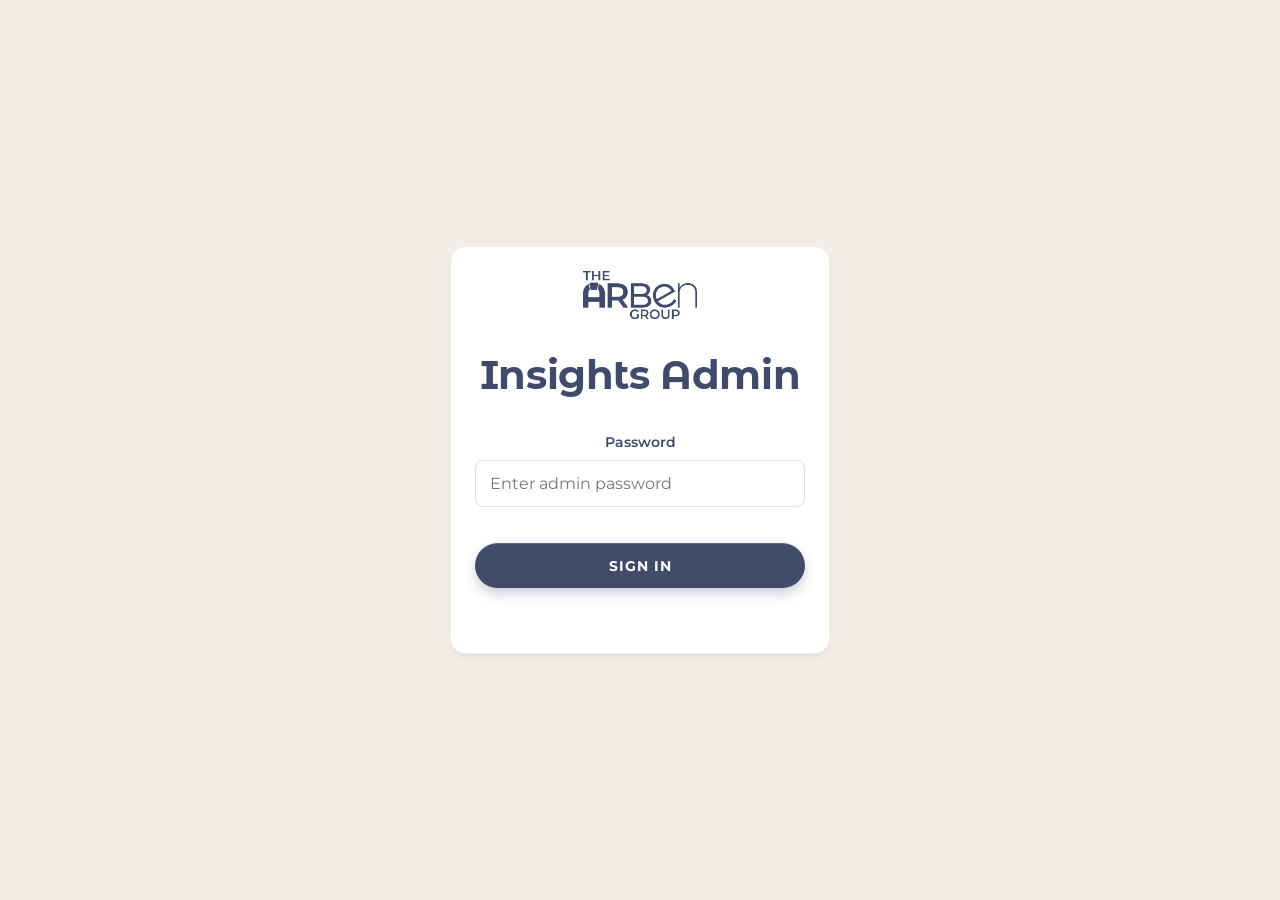
<file: admin/index.html>
<!DOCTYPE html>
<html lang="en">

<head>
  <meta charset="UTF-8" />
  <meta name="viewport" content="width=device-width, initial-scale=1.0" />
  <title>Arben Group | Admin</title>
  <link rel="icon" type="image/png" href="../assets/LettermarkYellow.png">
  <link rel="preconnect" href="https://fonts.googleapis.com">
  <link rel="preconnect" href="https://fonts.gstatic.com" crossorigin>
  <link href="https://fonts.googleapis.com/css2?family=Merriweather:wght@300;400;700&family=Montserrat+Alternates:wght@400;500;600;700&family=Montserrat:wght@400;500;600;700&display=swap" rel="stylesheet">
  <link rel="stylesheet" href="../styles.css">
  <style>
    body { background: var(--parchment); }
    main { padding-top: var(--space-xxl); padding-bottom: var(--space-lg); }

    #login-screen {
      min-height: 100vh;
      display: flex;
      align-items: center;
      justify-content: center;
    }
    #login-screen .card {
      width: 100%;
      max-width: 380px;
      text-align: center;
      align-items: center;
    }
    /* .card is flex-column; keep the logo at its natural ratio, not stretched */
    #login-screen .card img { width: auto; align-self: center; }
    #login-screen .card form { width: 100%; }
    #login-screen h2 { margin-bottom: 1.5rem; }
    #login-error { color: var(--error); font-size: 0.9rem; margin-top: .5rem; min-height: 1.2em; }

    #app { display: none; }

    .admin-layout {
      display: grid;
      grid-template-columns: 1.1fr 0.9fr;
      gap: 1.5rem;
      align-items: start;
    }

    .stack { display: grid; gap: 1rem; }

    .inline-fields {
      display: grid;
      grid-template-columns: repeat(auto-fit, minmax(200px, 1fr));
      gap: 1rem;
    }

    .help { color: var(--text-muted); font-size: 0.85rem; margin-top: .3rem; }

    .content-toggle { display: flex; gap: .5rem; margin-bottom: .75rem; }
    .toggle-btn {
      padding: .4rem 1rem;
      border-radius: 999px;
      border: 1px solid rgba(0,0,0,.1);
      background: #fff;
      font-family: var(--font-sans);
      font-weight: 600;
      font-size: .85rem;
      cursor: pointer;
      color: var(--text-muted);
      transition: all .2s;
    }
    .toggle-btn.active {
      background: var(--arben-blue);
      color: #fff;
      border-color: var(--arben-blue);
    }

    #body-section, #url-section, #pdf-section { display: none; }
    #body-section.visible, #url-section.visible, #pdf-section.visible { display: block; }

    .pdf-drop {
      border: 2px dashed rgba(64,75,105,.25);
      border-radius: 12px;
      padding: 2rem 1rem;
      text-align: center;
      cursor: pointer;
      transition: border-color .2s;
    }
    .pdf-drop:hover, .pdf-drop.dragover { border-color: var(--arben-blue); }
    .pdf-drop input[type="file"] { display: none; }
    .pdf-name { font-size: .9rem; color: var(--arben-blue); margin-top: .5rem; font-weight: 600; }

    .entry-row {
      padding: .85rem 1rem;
      border-radius: 12px;
      background: rgba(64,75,105,.04);
      border: 1px solid rgba(0,0,0,.05);
    }
    .entry-row h4 { margin: 0 0 .2rem; font-size: 1rem; }
    .entry-meta { font-size: .8rem; color: var(--text-muted); font-family: var(--font-sans); margin-bottom: .4rem; }
    .entry-actions { display: flex; gap: .5rem; margin-top: .5rem; }
    .btn-sm {
      padding: .3rem .75rem;
      border-radius: 8px;
      font-size: .8rem;
      font-family: var(--font-sans);
      font-weight: 600;
      border: 1px solid rgba(0,0,0,.1);
      cursor: pointer;
      background: #fff;
      color: var(--text-main);
      transition: all .2s;
    }
    .btn-sm:hover { background: var(--arben-blue); color: #fff; border-color: var(--arben-blue); }
    .btn-sm.danger:hover { background: var(--error); border-color: var(--error); }

    .pill-row { display: flex; flex-wrap: wrap; gap: .3rem; margin-top: .4rem; }
    .pill { padding: .25rem .6rem; border-radius: 999px; background: rgba(64,75,105,.07); font-size: .75rem; font-family: var(--font-sans); }

    .entries-list { max-height: 600px; overflow-y: auto; display: grid; gap: .6rem; }
    .entries-empty { color: var(--text-muted); font-size: .9rem; padding: 1rem 0; }

    .signout {
      font-size: .8rem;
      color: #a0a8b8;
      background: none;
      border: none;
      cursor: pointer;
      font-family: var(--font-sans);
      padding: 0;
      text-decoration: underline;
    }

    @media (max-width: 900px) {
      .admin-layout { grid-template-columns: 1fr; }
    }
  </style>
</head>

<body>

  <!-- Login Screen -->
  <div id="login-screen">
    <div class="card">
      <img src="../assets/stacked-wordmark.png" alt="The Arben Group" style="height:48px;margin-bottom:1.5rem;">
      <h2>Insights Admin</h2>
      <form id="login-form" class="stack">
        <div class="field">
          <label for="password-input">Password</label>
          <input id="password-input" type="password" placeholder="Enter admin password" required />
        </div>
        <button class="submit" type="submit">Sign In</button>
        <p id="login-error"></p>
      </form>
    </div>
  </div>

  <!-- Admin App -->
  <div id="app">
    <header id="header" class="scrolled">
      <div class="container nav-container">
        <a href="../index.html" class="logo">
          <img src="../assets/stacked-wordmark.png" alt="The Arben Group">
        </a>
        <nav>
          <ul>
            <li><a href="../index.html">← Writing</a></li>
            <li><button class="signout" id="signout-btn">Sign out</button></li>
          </ul>
        </nav>
      </div>
    </header>

    <main id="main-content" class="container">
      <div style="padding-bottom:1.5rem;">
        <p class="micro">Admin • Insights</p>
        <h1>Add an insight</h1>
        <p class="lead">Articles, field notes, briefs, and white papers authored by Ben or Arden — or curated research.</p>
      </div>

      <div class="admin-layout">
        <!-- Form -->
        <div class="stack">
          <div class="card">
            <form id="entry-form" class="stack" autocomplete="off">
              <div class="field">
                <label for="title">Title</label>
                <input id="title" name="title" type="text" placeholder="The Manager's Keystone" required />
              </div>

              <div class="inline-fields">
                <div class="field">
                  <label for="author">Author</label>
                  <select id="author" name="author" required>
                    <option value="ben">Ben Harris</option>
                    <option value="arden">Arden Smith</option>
                    <option value="research">Research Library</option>
                  </select>
                </div>
                <div class="field">
                  <label for="type">Type</label>
                  <select id="type" name="type" required>
                    <option value="Article">Article</option>
                    <option value="Essay">Essay</option>
                    <option value="Brief">Brief</option>
                    <option value="White Paper">White Paper</option>
                    <option value="Field Note">Field Note</option>
                    <option value="Perspective">Perspective</option>
                    <option value="Research">Research</option>
                  </select>
                </div>
              </div>

              <div class="field">
                <label for="summary">Summary</label>
                <textarea id="summary" name="summary" rows="3" placeholder="A short description shown in the card on the Insights page." required></textarea>
              </div>

              <div class="field">
                <label>Content</label>
                <div class="content-toggle">
                  <button type="button" class="toggle-btn active" data-mode="body">Write here</button>
                  <button type="button" class="toggle-btn" data-mode="url">External link</button>
                  <button type="button" class="toggle-btn" data-mode="pdf">Upload PDF</button>
                </div>

                <div id="body-section" class="visible">
                  <textarea id="body" name="body" rows="10" placeholder="Paste or write the full article content here. Plain text or basic HTML accepted."></textarea>
                  <div class="help">This will be displayed on the article reader page.</div>
                </div>

                <div id="url-section">
                  <input id="url" name="url" type="url" placeholder="https://example.com/article" />
                  <div class="help">Opens in a new tab from the Insights page.</div>
                </div>

                <div id="pdf-section">
                  <div class="pdf-drop" id="pdf-drop">
                    <input type="file" id="pdf-file" accept="application/pdf" />
                    <div id="pdf-drop-label">
                      <div style="font-size:1.5rem;margin-bottom:.4rem;">📄</div>
                      <div style="font-family:var(--font-sans);font-weight:600;">Drop a PDF here or click to browse</div>
                      <div class="help" style="margin-top:.3rem;">PDF only · Max 25 MB</div>
                    </div>
                    <div class="pdf-name" id="pdf-name"></div>
                  </div>
                </div>
              </div>

              <div class="field">
                <label for="tags">Tags <span style="font-weight:400;color:var(--text-muted)">(comma separated)</span></label>
                <input id="tags" name="tags" type="text" placeholder="leadership, culture, retention" />
                <div class="help">Used for filtering on the Insights page. Common: leadership, culture, retention, resilience, clinical</div>
              </div>

              <button class="submit" type="submit" id="submit-btn">Publish</button>
              <p id="form-status" class="form-status" aria-live="polite"></p>
            </form>
          </div>
        </div>

        <!-- Existing entries -->
        <div class="stack">
          <div class="card">
            <div style="display:flex;align-items:center;justify-content:space-between;margin-bottom:1rem;">
              <h3 style="margin:0;">Published</h3>
              <button class="btn-sm" id="refresh-btn">Refresh</button>
            </div>
            <div class="entries-list" id="entries-list">
              <p class="entries-empty">Loading…</p>
            </div>
          </div>
        </div>
      </div>
    </main>

    <footer>
      <div class="container">
        <img src="../assets/LettermarkBlue.png" alt="Arben" class="footer-logo" style="margin:0 auto 1.5rem auto;display:block;">
        <p style="opacity:.5;font-size:.8rem;text-align:center;">&copy; 2026 The Arben Group. All rights reserved.</p>
      </div>
    </footer>
  </div>

  <script>
    const SESSION_KEY = 'arben_admin_token';
    const API = '/api/entries';
    const UPLOAD_API = '/api/upload';

    // ── Auth ──────────────────────────────────────────────────────────────────
    let token = sessionStorage.getItem(SESSION_KEY) || '';

    function showApp() {
      document.getElementById('login-screen').style.display = 'none';
      document.getElementById('app').style.display = 'block';
      loadEntries();
    }

    async function verifyToken(pw) {
      // Verify by attempting a write and checking for 401
      const res = await fetch(API, {
        method: 'POST',
        headers: { 'Content-Type': 'application/json', 'Authorization': `Bearer ${pw}` },
        body: JSON.stringify({ _verify: true, title: '', author: 'ben', type: 'Article', summary: '' }),
      });
      // 400 = authenticated but invalid data — that's fine, password works
      // 401 = wrong password
      return res.status !== 401;
    }

    document.getElementById('login-form').addEventListener('submit', async (e) => {
      e.preventDefault();
      const pw = document.getElementById('password-input').value.trim();
      const errEl = document.getElementById('login-error');
      const btn = e.target.querySelector('button');
      btn.disabled = true;
      btn.textContent = 'Checking…';
      errEl.textContent = '';

      const ok = await verifyToken(pw);
      if (ok) {
        token = pw;
        sessionStorage.setItem(SESSION_KEY, pw);
        showApp();
      } else {
        errEl.textContent = 'Incorrect password.';
        btn.disabled = false;
        btn.textContent = 'Sign In';
      }
    });

    document.getElementById('signout-btn').addEventListener('click', () => {
      sessionStorage.removeItem(SESSION_KEY);
      location.reload();
    });

    if (token) showApp();

    // ── Content mode toggle ──────────────────────────────────────────────────
    let contentMode = 'body';
    document.querySelectorAll('.toggle-btn').forEach(btn => {
      btn.addEventListener('click', () => {
        contentMode = btn.dataset.mode;
        document.querySelectorAll('.toggle-btn').forEach(b => b.classList.remove('active'));
        btn.classList.add('active');
        ['body-section', 'url-section', 'pdf-section'].forEach(id => {
          document.getElementById(id).classList.remove('visible');
        });
        document.getElementById(`${contentMode}-section`).classList.add('visible');
      });
    });

    // ── PDF drag/drop ────────────────────────────────────────────────────────
    let selectedFile = null;
    const pdfDrop = document.getElementById('pdf-drop');
    const pdfInput = document.getElementById('pdf-file');
    const pdfName = document.getElementById('pdf-name');

    pdfDrop.addEventListener('click', () => pdfInput.click());
    pdfDrop.addEventListener('dragover', (e) => { e.preventDefault(); pdfDrop.classList.add('dragover'); });
    pdfDrop.addEventListener('dragleave', () => pdfDrop.classList.remove('dragover'));
    pdfDrop.addEventListener('drop', (e) => {
      e.preventDefault();
      pdfDrop.classList.remove('dragover');
      const file = e.dataTransfer.files[0];
      if (file?.type === 'application/pdf') setFile(file);
    });
    pdfInput.addEventListener('change', () => {
      if (pdfInput.files[0]) setFile(pdfInput.files[0]);
    });

    function setFile(file) {
      selectedFile = file;
      pdfName.textContent = `✓ ${file.name} (${(file.size / 1024 / 1024).toFixed(1)} MB)`;
    }

    // ── Form submit ──────────────────────────────────────────────────────────
    const entryForm = document.getElementById('entry-form');
    const statusEl = document.getElementById('form-status');
    const submitBtn = document.getElementById('submit-btn');

    entryForm.addEventListener('submit', async (e) => {
      e.preventDefault();
      statusEl.textContent = '';
      submitBtn.disabled = true;
      submitBtn.textContent = 'Publishing…';

      try {
        let pdfKey = null;

        // Upload PDF if needed
        if (contentMode === 'pdf') {
          if (!selectedFile) throw new Error('Please select a PDF file.');
          submitBtn.textContent = 'Uploading PDF…';
          const fd = new FormData();
          fd.append('file', selectedFile);
          const upRes = await fetch(UPLOAD_API, {
            method: 'POST',
            headers: { 'Authorization': `Bearer ${token}` },
            body: fd,
          });
          if (!upRes.ok) throw new Error('PDF upload failed.');
          const upData = await upRes.json();
          pdfKey = upData.key;
        }

        const tags = document.getElementById('tags').value
          .split(',').map(t => t.trim()).filter(Boolean);

        const payload = {
          title: document.getElementById('title').value.trim(),
          author: document.getElementById('author').value,
          type: document.getElementById('type').value,
          summary: document.getElementById('summary').value.trim(),
          body: contentMode === 'body' ? (document.getElementById('body').value.trim() || null) : null,
          url: contentMode === 'url' ? (document.getElementById('url').value.trim() || null) : null,
          pdf_key: pdfKey,
          tags,
        };

        submitBtn.textContent = 'Saving…';
        const res = await fetch(API, {
          method: 'POST',
          headers: { 'Content-Type': 'application/json', 'Authorization': `Bearer ${token}` },
          body: JSON.stringify(payload),
        });

        if (!res.ok) {
          const err = await res.json();
          throw new Error(err.error || 'Save failed.');
        }

        statusEl.textContent = '✓ Published.';
        statusEl.style.color = 'var(--success)';
        entryForm.reset();
        selectedFile = null;
        pdfName.textContent = '';
        loadEntries();
      } catch (err) {
        statusEl.textContent = err.message;
        statusEl.style.color = 'var(--error)';
      } finally {
        submitBtn.disabled = false;
        submitBtn.textContent = 'Publish';
      }
    });

    // ── Load entries ─────────────────────────────────────────────────────────
    async function loadEntries() {
      const list = document.getElementById('entries-list');
      list.innerHTML = '<p class="entries-empty">Loading…</p>';
      try {
        const res = await fetch(API);
        const entries = await res.json();
        renderEntries(entries);
      } catch {
        list.innerHTML = '<p class="entries-empty">Failed to load entries.</p>';
      }
    }

    function renderEntries(entries) {
      const list = document.getElementById('entries-list');
      if (!entries.length) {
        list.innerHTML = '<p class="entries-empty">No entries yet.</p>';
        return;
      }
      list.innerHTML = '';
      entries.forEach(entry => {
        const div = document.createElement('div');
        div.className = 'entry-row';
        const tags = (entry.tags || '').split(',').filter(Boolean);
        const date = new Date(entry.created_at).toLocaleDateString('en-US', { month: 'short', day: 'numeric', year: 'numeric' });
        const authorMap = { ben: 'Ben Harris', arden: 'Arden Smith', research: 'Research Library' };
        const contentHint = entry.pdf_key ? '📄 PDF' : entry.url ? '🔗 Link' : '📝 Article';

        div.innerHTML = `
          <h4>${entry.title}</h4>
          <div class="entry-meta">${authorMap[entry.author] || entry.author} · ${entry.type} · ${date} · ${contentHint}</div>
          <p class="muted" style="font-size:.85rem;margin:.2rem 0 0;">${entry.summary}</p>
          ${tags.length ? `<div class="pill-row">${tags.map(t => `<span class="pill">${t}</span>`).join('')}</div>` : ''}
          <div class="entry-actions">
            <a class="btn-sm" href="${getEntryUrl(entry)}" target="_blank" rel="noopener">View</a>
            <button class="btn-sm danger" data-id="${entry.id}">Delete</button>
          </div>
        `;
        list.appendChild(div);
      });

      list.querySelectorAll('button[data-id]').forEach(btn => {
        btn.addEventListener('click', async () => {
          if (!confirm('Delete this entry? This cannot be undone.')) return;
          const res = await fetch(`${API}?id=${btn.dataset.id}`, {
            method: 'DELETE',
            headers: { 'Authorization': `Bearer ${token}` },
          });
          if (res.ok) loadEntries();
        });
      });
    }

    function getEntryUrl(entry) {
      if (entry.url) return entry.url;
      if (entry.pdf_key) return `/api/files/${entry.pdf_key.replace('pdfs/', '')}`;
      return `/article.html?id=${entry.id}`;
    }

    document.getElementById('refresh-btn').addEventListener('click', loadEntries);

    // Header scroll
    window.addEventListener('scroll', () => {
      document.getElementById('header')?.classList.toggle('scrolled', window.scrollY > 50);
    });
  </script>
</body>
</html>
</file>
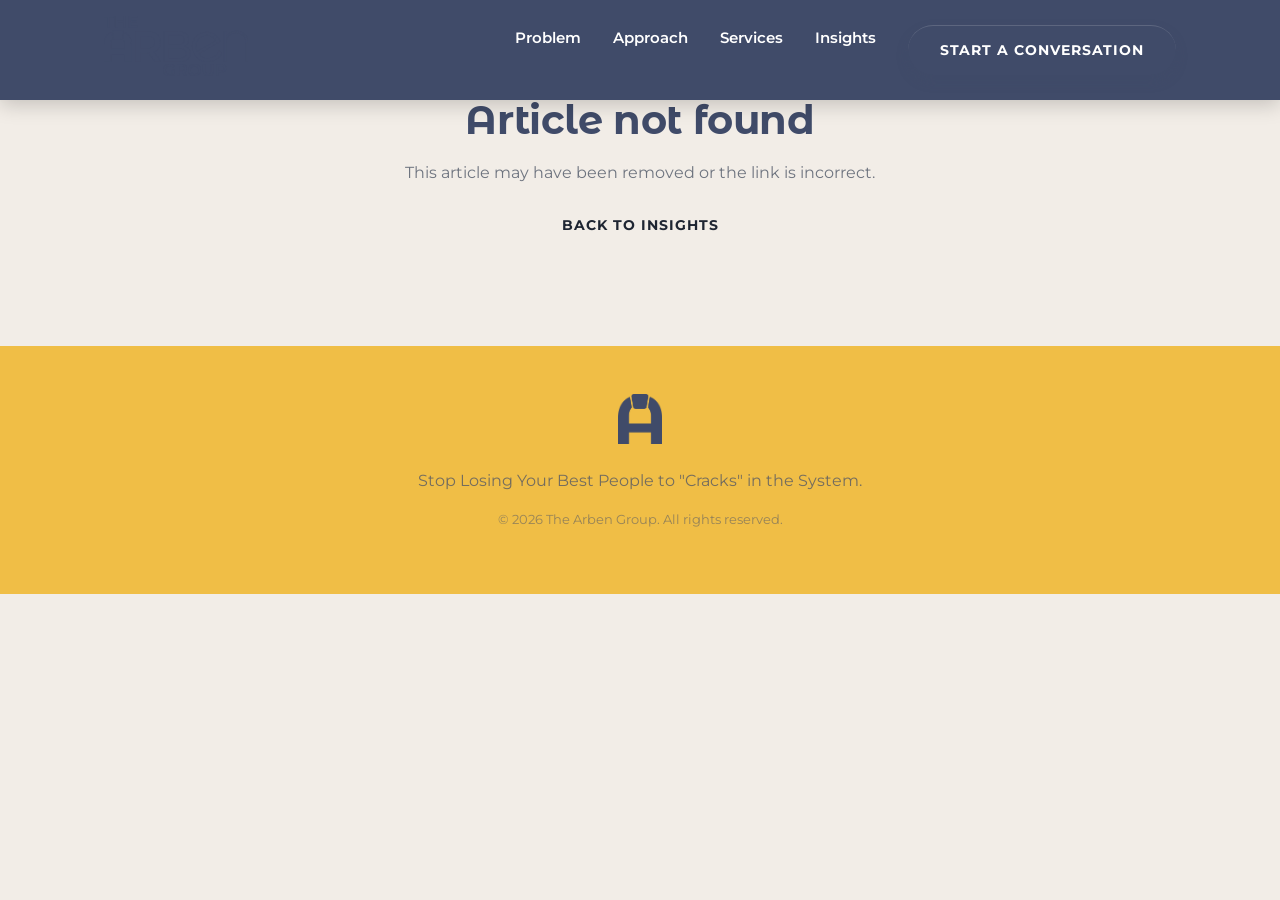
<file: article.html>
<!DOCTYPE html>
<html lang="en">

<head>
  <meta charset="UTF-8" />
  <meta name="viewport" content="width=device-width, initial-scale=1.0" />
  <title>The Arben Group | Article</title>
  <meta name="description" content="" id="meta-desc" />
  <link rel="icon" type="image/png" href="assets/LettermarkYellow.png">
  <link rel="preconnect" href="https://fonts.googleapis.com">
  <link rel="preconnect" href="https://fonts.gstatic.com" crossorigin>
  <link href="https://fonts.googleapis.com/css2?family=Merriweather:wght@300;400;700&family=Montserrat+Alternates:wght@400;500;600;700&family=Montserrat:wght@400;500;600;700&display=swap" rel="stylesheet">
  <link rel="stylesheet" href="styles.css">
  <style>
    .article-hero {
      padding-top: var(--space-xxl);
      padding-bottom: var(--space-md);
      background: radial-gradient(circle at 85% 0, rgba(240,190,70,.10), transparent 50%),
                  linear-gradient(180deg, #fff 0%, var(--parchment) 100%);
    }

    .article-meta {
      display: flex;
      align-items: center;
      gap: .75rem;
      flex-wrap: wrap;
      margin-bottom: 1.25rem;
    }

    .author-badge {
      display: flex;
      align-items: center;
      gap: .5rem;
      background: rgba(64,75,105,.07);
      border: 1px solid rgba(64,75,105,.12);
      border-radius: 999px;
      padding: .35rem .85rem .35rem .5rem;
      font-family: var(--font-sans);
      font-size: .85rem;
      font-weight: 600;
    }

    .author-avatar {
      width: 28px;
      height: 28px;
      border-radius: 50%;
      background: var(--arben-blue);
      color: #fff;
      display: flex;
      align-items: center;
      justify-content: center;
      font-size: .75rem;
      font-weight: 700;
      font-family: var(--font-sans);
      flex-shrink: 0;
    }

    .article-date { font-size: .85rem; color: var(--text-muted); font-family: var(--font-sans); }

    .article-layout {
      display: grid;
      grid-template-columns: 1fr 280px;
      gap: 3rem;
      align-items: start;
    }

    .article-body {
      max-width: 680px;
    }

    .article-body h1 {
      font-size: clamp(1.6rem, 4vw, 2.4rem);
      line-height: 1.25;
      margin-bottom: 1.5rem;
    }

    .article-content {
      font-family: var(--font-serif);
      font-size: 1.05rem;
      line-height: 1.85;
      color: var(--text-main);
    }

    .article-content p { margin-bottom: 1.4em; }
    .article-content h2 { font-family: var(--font-sans); margin: 2em 0 .75em; }
    .article-content h3 { font-family: var(--font-sans); margin: 1.5em 0 .5em; }
    .article-content ul, .article-content ol { padding-left: 1.4em; margin-bottom: 1.4em; }
    .article-content li { margin-bottom: .4em; }
    .article-content blockquote {
      border-left: 3px solid var(--arben-gold);
      margin: 1.5em 0;
      padding: .5em 1.25em;
      font-style: italic;
      color: var(--text-muted);
    }

    .sidebar { position: sticky; top: 100px; display: grid; gap: 1rem; }

    .pill-row { display: flex; flex-wrap: wrap; gap: .35rem; margin-top: .75rem; }
    .pill { padding: .3rem .65rem; border-radius: 999px; background: rgba(64,75,105,.06); border: 1px solid rgba(0,0,0,.05); font-size: .8rem; font-family: var(--font-sans); color: var(--text-muted); }

    .back-link {
      display: inline-flex;
      align-items: center;
      gap: .4rem;
      font-family: var(--font-sans);
      font-size: .85rem;
      font-weight: 600;
      color: var(--text-muted);
      text-decoration: none;
      margin-bottom: 2rem;
    }
    .back-link:hover { color: var(--arben-blue); }

    #not-found { display: none; text-align: center; padding: var(--space-xl) 0; }

    @media (max-width: 860px) {
      .article-layout { grid-template-columns: 1fr; }
      .sidebar { position: static; }
    }
  </style>
</head>

<body>
  <header id="header" class="scrolled">
    <div class="container nav-container">
      <a href="index.html" class="logo">
        <img src="assets/stacked-wordmark.png" alt="The Arben Group">
      </a>
      <nav>
        <ul>
          <li><a href="index.html#problem">Problem</a></li>
          <li><a href="index.html#approach">Approach</a></li>
          <li><a href="index.html#services">Services</a></li>
          <li><a href="insights.html">Insights</a></li>
          <li><a href="index.html#contact" class="btn btn-primary" style="color:white;">Start a Conversation</a></li>
        </ul>
      </nav>
    </div>
  </header>

  <main id="main-content">
    <div id="article-view">
      <section class="article-hero">
        <div class="container">
          <a href="insights.html" class="back-link">← Back to Insights</a>
          <div class="article-layout">
            <div class="article-body">
              <div class="article-meta">
                <div class="author-badge">
                  <div class="author-avatar" id="author-avatar"></div>
                  <span id="author-name"></span>
                </div>
                <span id="article-type" class="pill"></span>
                <span class="article-date" id="article-date"></span>
              </div>
              <h1 id="article-title">Loading…</h1>
              <div class="pill-row" id="article-tags"></div>
            </div>
          </div>
        </div>
      </section>

      <section style="padding: var(--space-lg) 1.5rem;">
        <div class="container">
          <div class="article-layout">
            <div class="article-content" id="article-content"></div>
            <aside class="sidebar">
              <div class="card" id="author-card">
                <h3>About the Author</h3>
                <p class="muted" id="author-bio"></p>
              </div>
              <div class="card">
                <h3>More Insights</h3>
                <p class="muted">Explore more writing from the Arben Group team.</p>
                <a class="btn" href="insights.html">View all</a>
              </div>
              <div class="card">
                <h3>Work with us</h3>
                <p class="muted">Questions about this piece or how it applies to your organization?</p>
                <a class="btn btn-primary" href="index.html#contact" style="color:white;">Start a conversation</a>
              </div>
            </aside>
          </div>
        </div>
      </section>
    </div>

    <div id="not-found" class="container">
      <h2>Article not found</h2>
      <p class="muted">This article may have been removed or the link is incorrect.</p>
      <a class="btn" href="insights.html">Back to Insights</a>
    </div>
  </main>

  <footer>
    <div class="container">
      <img src="assets/LettermarkBlue.png" alt="Arben" class="footer-logo" style="margin:0 auto 1.5rem auto;display:block;">
      <p style="opacity:.7;text-align:center;">Stop Losing Your Best People to "Cracks" in the System.</p>
      <p style="font-size:.8rem;opacity:.5;text-align:center;">&copy; 2026 The Arben Group. All rights reserved.</p>
    </div>
  </footer>

  <script>
    const AUTHOR_DATA = {
      ben: {
        name: 'Ben Harris',
        initials: 'BH',
        bio: 'Ben leads management services at The Arben Group — leadership development, culture design, and operational enablement for organizations navigating growth and change.',
      },
      arden: {
        name: 'Arden Smith',
        initials: 'AS',
        bio: 'Arden leads clinical treatment services at The Arben Group — psychological safety frameworks, resilience systems, and trauma-informed organizational practice.',
      },
      research: {
        name: 'Research Library',
        initials: 'RL',
        bio: 'Curated external research the Arben Group team references when building healthy, high-performing organizations.',
      },
    };

    window.addEventListener('scroll', () => {
      document.getElementById('header')?.classList.toggle('scrolled', window.scrollY > 50);
    });

    async function loadArticle() {
      const params = new URLSearchParams(location.search);
      const id = params.get('id');
      if (!id) { showNotFound(); return; }

      try {
        const res = await fetch('/api/entries');
        const entries = await res.json();
        const entry = entries.find(e => e.id === id);
        if (!entry) { showNotFound(); return; }
        render(entry);
      } catch {
        showNotFound();
      }
    }

    function render(entry) {
      const author = AUTHOR_DATA[entry.author] || { name: entry.author, initials: '?', bio: '' };
      const date = new Date(entry.created_at).toLocaleDateString('en-US', { month: 'long', day: 'numeric', year: 'numeric' });
      const tags = (entry.tags || '').split(',').filter(Boolean);

      document.title = `${entry.title} | The Arben Group`;
      document.getElementById('meta-desc').content = entry.summary;

      document.getElementById('author-avatar').textContent = author.initials;
      document.getElementById('author-name').textContent = author.name;
      document.getElementById('article-type').textContent = entry.type;
      document.getElementById('article-date').textContent = date;
      document.getElementById('article-title').textContent = entry.title;
      document.getElementById('author-bio').textContent = author.bio;

      const tagsEl = document.getElementById('article-tags');
      tags.forEach(t => {
        const span = document.createElement('span');
        span.className = 'pill';
        span.textContent = t;
        tagsEl.appendChild(span);
      });

      const contentEl = document.getElementById('article-content');
      if (entry.body) {
        // Detect HTML vs plain text
        if (/<[a-z][\s\S]*>/i.test(entry.body)) {
          contentEl.innerHTML = entry.body;
        } else {
          // Convert plain text to paragraphs
          contentEl.innerHTML = entry.body
            .split(/\n\n+/)
            .map(p => `<p>${p.replace(/\n/g, '<br>')}</p>`)
            .join('');
        }
      } else if (entry.url) {
        contentEl.innerHTML = `<p class="muted">This piece is hosted externally.</p><a class="btn" href="${entry.url}" target="_blank" rel="noopener">Read the full article ↗</a>`;
      } else if (entry.pdf_key) {
        const pdfUrl = `/api/files/${entry.pdf_key.replace('pdfs/', '')}`;
        contentEl.innerHTML = `<p class="muted">This piece is available as a PDF.</p><a class="btn" href="${pdfUrl}" target="_blank" rel="noopener">Open PDF ↗</a>`;
      } else {
        contentEl.innerHTML = `<p class="muted">Content coming soon.</p>`;
      }
    }

    function showNotFound() {
      document.getElementById('article-view').style.display = 'none';
      document.getElementById('not-found').style.display = 'block';
    }

    loadArticle();
  </script>
</body>
</html>
</file>
<file: styles.css>
:root {
  /* Primary Colors */
  --arben-blue: #404B69;
  /* Foundation Blue */
  --arben-blue-dark: #2A3245;
  /* [NEW] Hover states, High-contrast text */
  --arben-gold: #F0BE46;
  /* Keystone Gold */

  /* Neutrals */
  --granite-white: #F9F9F9;
  --parchment: #F2EDE7;
  /* Main Background (Warmth) */
  --surface-white: #FFFFFF;
  /* [NEW] Surface White */
  --ash-mist: #CCCBCB;
  --stone-gray: #6E747F;
  --sandstone: #D8CAAD;
  --ironwork: #27303C;
  --deep-basalt: #1E2532;
  /* [NEW] Main Body Text (Higher contrast) */

  /* Functional Mappings */
  --bg-color: var(--parchment);
  /* Use Parchment as base */
  --text-main: var(--deep-basalt);
  --text-muted: var(--stone-gray);
  --white: #FFFFFF;
  --success: #2E7D32;
  --error: #D32F2F;

  /* Glassmorphism Pro Max (Enhanced Depth) per MASTER.md */
  --glass-bg: rgba(255, 255, 255, 0.65);
  --glass-border: rgba(255, 255, 255, 0.6);
  --glass-shadow: 0 4px 6px -1px rgba(0, 0, 0, 0.05), 0 2px 4px -1px rgba(0, 0, 0, 0.03);
  --glass-blur: blur(16px);

  /* Spacing & Layout */
  --container-width: 1120px;
  --section-padding: 8rem 1.5rem;
  /* Increased breadth */
  --border-radius: 16px;

  /* Typography */
  --font-serif: "Merriweather", serif;
  --font-sans: "Montserrat", sans-serif;
  --font-display: "Montserrat Alternates", sans-serif;

  /* Unified Spacing Scale */
  --space-unit: 1rem;
  --space-xs: calc(var(--space-unit) * 1);
  /* 16px */
  --space-sm: calc(var(--space-unit) * 1.5);
  /* 24px */
  --space-md: calc(var(--space-unit) * 2);
  /* 32px */
  --space-lg: calc(var(--space-unit) * 4);
  /* 64px */
  --space-xl: calc(var(--space-unit) * 6);
  /* 96px */
  --space-xxl: calc(var(--space-unit) * 8);
  /* 128px */

  --section-padding: var(--space-xxl) 1.5rem;
  --component-margin: var(--space-lg);
}

*,
*::before,
*::after {
  box-sizing: border-box;
}

html {
  scroll-behavior: smooth;
  overflow-x: hidden;
}

body {
  margin: 0;
  background-color: var(--bg-color);
  color: var(--text-main);
  font-family: var(--font-sans);
  /* Use Sans for body for modern feel, Serif for display if needed */
  line-height: 1.6;
  overflow-x: hidden;
  position: relative;
  -webkit-font-smoothing: antialiased;
  -moz-osx-font-smoothing: grayscale;
}

/* Modern CSS: Better text wrapping (Chrome 117+, graceful fallback) */
p,
.muted {
  text-wrap: pretty;
}

section {
  position: relative;
  z-index: 1;
}

h1,
h2,
h3,
h4 {
  font-family: var(--font-sans);
  color: var(--arben-blue);
  margin-top: 0;
  margin-bottom: var(--space-sm);
  line-height: 1.2;
  letter-spacing: -0.01em;
  /* Tighten up headers */
}

h1 {
  font-size: clamp(2rem, 4.5vw, 3.5rem);
  font-weight: 700;
  font-family: var(--font-display);
  letter-spacing: -0.02em;
}

h2 {
  font-size: clamp(2rem, 4vw, 2.75rem);
  font-family: var(--font-display);
  margin-bottom: 1rem;
  letter-spacing: -0.01em;
}

h3 {
  font-size: 1.75rem;
  font-weight: 600;
}

p {
  margin-bottom: 1rem;
}

a {
  text-decoration: none;
  color: inherit;
  transition: 0.3s;
}

img {
  max-width: 100%;
  height: auto;
}

/* Utilities */
.container {
  max-width: var(--container-width);
  margin: 0 auto;
  padding: 0 1.5rem;
  position: relative;
  z-index: 2;
}

.text-center {
  text-align: center;
}

/* Standardized Section Header Spacing */
.text-center.reveal {
  margin-bottom: var(--space-lg);
}

.muted {
  color: var(--text-muted);
}

.eyebrow {
  text-transform: uppercase;
  letter-spacing: 2px;
  font-size: 0.85rem;
  font-weight: 600;
  color: var(--arben-gold);
  display: block;
  margin-bottom: var(--space-xs);
}

/* Layout Utilities */
.section-header {
  max-width: 800px;
  margin-left: auto;
  margin-right: auto;
  margin-bottom: var(--space-lg);
}

.section-subtext {
  font-size: 1.1rem;
  line-height: 1.8;
}

.section-callout {
  margin-top: var(--space-xxl);
  font-size: 1.25rem;
  color: var(--arben-blue);
  font-weight: 600;
}

.section-footer-callout {
  margin-top: var(--space-lg);
  font-size: 1.1rem;
  line-height: 1.8;
}

.divider-jumble {
  margin: var(--space-md) auto;
}

.full-width {
  width: 100%;
}

.form-status-msg {
  margin-top: var(--space-xs);
  font-size: 0.9rem;
  text-align: center;
}

.hero-subtitle {
  font-size: 1.25rem;
  max-width: 600px;
  margin: 0 auto var(--space-md) auto;
}

.hero-actions {
  display: flex;
  gap: 1rem;
  justify-content: center;
  flex-wrap: wrap;
}

.principals-tagline {
  text-align: center;
  color: var(--text-muted);
  margin-top: var(--space-md);
  font-size: 0.95rem;
}

.footer-logo {
  margin: 0 auto var(--space-sm) auto;
  display: block;
}

.footer-tagline {
  opacity: 0.7;
}

.footer-copyright {
  font-size: 0.8rem;
  opacity: 0.5;
}

/* Background Decorations */
.bg-shape {
  position: absolute;
  z-index: 0;
  opacity: 0.1;
  /* Reduced for more subtlety */
  pointer-events: none;
  height: auto;
  object-fit: contain;
  -webkit-backface-visibility: hidden;
  backface-visibility: hidden;
  transform: translateZ(0);
  animation: float 20s ease-in-out infinite;
  will-change: transform;
}

/* Staggered durations for more natural/organic motion */
.bg-shape:nth-child(even) {
  animation-duration: 25s;
  animation-delay: -2s;
}

.bg-shape:nth-child(3n) {
  animation-duration: 30s;
  animation-delay: -5s;
}

@keyframes float {
  0%, 100% { transform: translate(0, 0); }
  50% { transform: translate(25px, -35px); }
}

@keyframes float-alt {
  0%, 100% { transform: translate(0, 0); }
  50% { transform: translate(-20px, -25px); }
}

.bg-shape:nth-child(3n) {
  animation-name: float-alt;
  animation-duration: 30s;
  animation-delay: -5s;
}

/* Shape 1: Top Right Edge */
.shape-1 {
  top: -2%;
  right: -5%;
  width: 31vw;
  max-width: 410px;
  transform: rotate(0deg);
}

/* Shape 2: Upper Left (Moved In) */
.shape-2 {
  top: 7%;
  left: 8%;
  width: 24vw;
  max-width: 335px;
  transform: rotate(180deg);
}

/* Shape 3: Upper Middle Right (Edge) */
.shape-3 {
  top: 15%;
  right: -6%;
  width: 34vw;
  max-width: 430px;
  transform: rotate(0deg);
}

/* Shape 4: Middle Left (Moved In) */
.shape-4 {
  top: 24%;
  left: 12%;
  width: 22vw;
  max-width: 290px;
  transform: rotate(180deg);
}

/* Shape 5: Middle Right (Semi-Center) */
.shape-5 {
  top: 32%;
  right: 15%;
  width: 19vw;
  max-width: 265px;
  transform: rotate(0deg);
}

/* Shape 6: Lower Left (Edge) */
.shape-6 {
  top: 41%;
  left: -4%;
  width: 29vw;
  max-width: 385px;
  transform: rotate(180deg);
}

/* Shape 7: Lower Right (Edge) */
.shape-7 {
  top: 50%;
  right: -3%;
  width: 26vw;
  max-width: 360px;
  transform: rotate(0deg);
}

/* Shape 8: Bottom Left (Semi-Center) */
.shape-8 {
  top: 59%;
  left: 5%;
  width: 24vw;
  max-width: 310px;
  transform: rotate(180deg);
}

/* Shape 9: Lower Middle Right */
.shape-9 {
  top: 68%;
  right: 10%;
  width: 22vw;
  max-width: 290px;
  transform: rotate(0deg);
}

/* Shape 10: Lower Left Edge */
.shape-10 {
  top: 77%;
  left: -6%;
  width: 31vw;
  max-width: 410px;
  transform: rotate(180deg);
}

/* Shape 11: Bottom Right Edge */
.shape-11 {
  top: 86%;
  right: -5%;
  width: 26vw;
  max-width: 335px;
  transform: rotate(0deg);
}

/* Shape 12: Bottom Left (Moved In) */
.shape-12 {
  top: 95%;
  left: 14%;
  width: 24vw;
  max-width: 310px;
  transform: rotate(180deg);
}

/* Background Patterns */
.bg-pattern {
  position: relative;
}

.bg-pattern::before {
  content: "";
  position: absolute;
  top: 0;
  left: 0;
  width: 100%;
  height: 100%;
  background-image: url('assets/keystone-pattern-jumble.png');
  background-size: cover;
  background-position: center;
  opacity: 0.03;
  /* Extremely subtle */
  z-index: -1;
  pointer-events: none;
}

/* Clean Modern Component (Replaces Glass) */
/* Clean Modern Component (Replaces Glass) */
.glass,
.glass-pro {
  background: var(--glass-bg);
  border: 1px solid var(--glass-border);
  box-shadow: var(--glass-shadow);
  border-radius: var(--border-radius);
  backdrop-filter: var(--glass-blur);
  -webkit-backdrop-filter: var(--glass-blur);
  transition: transform 0.3s ease, box-shadow 0.3s ease, border-color 0.3s ease;
}

/* Specific component overrides using the new system */
.glass-pro:hover {
  border-color: rgba(64, 75, 105, 0.1);
}

/* Header */
header {
  position: fixed;
  top: 0;
  width: 100%;
  z-index: 1000;
  background: var(--arben-blue);
  box-shadow: 0 4px 20px rgba(0, 0, 0, 0.15);
  padding: 1rem 0;
  transition: all 0.3s ease;
}

header.scrolled {
  background: var(--arben-blue);
  box-shadow: 0 4px 20px rgba(0, 0, 0, 0.2);
}

.nav-container {
  display: flex;
  justify-content: space-between;
  align-items: center;
}

.logo img {
  height: 60px;
  /* Increased for stacked wordmark */
}

nav ul {
  display: flex;
  list-style: none;
  gap: 2rem;
  margin: 0;
  padding: 0;
}

nav a {
  font-weight: 600;
  font-size: 0.95rem;
  color: white;
  position: relative;
}

nav a::after {
  content: '';
  position: absolute;
  width: 0;
  height: 2px;
  bottom: -4px;
  left: 0;
  background-color: var(--arben-gold);
  transition: width 0.3s;
}

nav a:hover::after {
  width: 100%;
}

nav a:hover {
  color: var(--arben-gold);
  transform: translateY(-2px);
}

/* Remove underline animation from buttons in nav */
nav a.btn::after {
  display: none;
}

/* Buttons */
.btn {
  display: inline-block;
  padding: 0.8rem 2rem;
  border-radius: 50px;
  font-weight: 700;
  text-transform: uppercase;
  font-size: 0.9rem;
  letter-spacing: 1px;
  cursor: pointer;
  border: none;
  transition: all 0.3s ease;
}

.btn-primary {
  background-color: var(--arben-blue);
  color: white;
  box-shadow: 0 6px 12px rgba(64, 75, 105, 0.25);
  border-top: 1px solid rgba(255, 255, 255, 0.15);
  /* Detail: Inner top glow */
}

.btn-primary:hover {
  transform: translateY(-2px);
  background-color: var(--arben-blue-dark);
  box-shadow: 0 12px 24px rgba(64, 75, 105, 0.35);
}

.btn:active {
  transform: scale(0.98);
}

.btn-secondary {
  background: transparent;
  border: 2px solid var(--arben-blue);
  color: var(--arben-blue);
}

.btn-secondary:hover {
  background: var(--arben-blue);
  color: white;
  transform: translateY(-4px) scale(1.05);
  box-shadow: 0 12px 25px rgba(64, 75, 105, 0.3);
}

/* Hero */
.hero {
  min-height: 100vh;
  display: flex;
  align-items: center;
  position: relative;
  padding-top: 80px;
  overflow: hidden;
  background-color: var(--arben-blue);
  color: var(--white);
  z-index: 0;
  /* Establish stacking context for ::before */
}

.hero::before {
  content: '';
  position: absolute;
  top: 0;
  left: 0;
  width: 100%;
  height: 100%;
  background-image: url('assets/white-arch.png');
  background-size: auto 90%;
  /* Height 90% */
  background-repeat: no-repeat;
  background-position: right bottom;
  opacity: 0;
  /* Start hidden for animation */
  animation: heroArchFadeIn 1.5s ease-out forwards, heroArchFloat 10s ease-in-out infinite 1.5s;
  z-index: -1;
  pointer-events: none;
}

@keyframes heroArchFadeIn {
  from {
    opacity: 0;
    transform: translateY(20px);
  }

  to {
    opacity: 0.15;
    /* Reduced to 15% */
    transform: translateY(0);
  }
}

@keyframes heroArchFloat {

  0%,
  100% {
    transform: translateY(0) scale(1);
  }

  50% {
    transform: translateY(-15px) scale(1.01);
  }

  /* Gentle breathe + float */
}

@keyframes keystoneFloat {

  0%,
  100% {
    transform: translateY(0);
  }

  50% {
    transform: translateY(-12px);
  }
}

.hero h1 {
  color: var(--white);
  transition: transform 0.3s ease;
  cursor: default;
}

.hero h1:hover {
  transform: translateY(-8px) scale(1.03);
}

.hero .muted {
  color: rgba(255, 255, 255, 0.8);
}

.hero .btn-secondary {
  border-color: var(--white);
  color: var(--white);
}

.hero .btn-secondary:hover {
  background: var(--white);
  color: var(--arben-blue);
  transform: translateY(-4px) scale(1.05);
  box-shadow: 0 12px 25px rgba(255, 255, 255, 0.3);
}

.hero-content {
  max-width: 1000px;
  margin: 0 auto;
  text-align: center;
  padding-top: 2rem;
}

.hero-keystone {
  width: 130px;
  /* Reduced from 200px */
  height: auto;
  object-fit: contain;
  margin: 1.5rem auto;
  opacity: 1;
  /* GSAP handles opacity on wrapper */
  filter: drop-shadow(0 8px 16px rgba(0, 0, 0, 0.35));
  -webkit-backface-visibility: hidden;
  backface-visibility: hidden;
  transform: translateZ(0);
  transition: transform 0.3s ease;
  will-change: transform;
  animation: keystoneFloat 6s ease-in-out infinite;
  /* Continuous float */
}

.hero-keystone:hover {
  transform: scale(1.15) rotate(5deg);
  filter: drop-shadow(0 15px 30px rgba(0, 0, 0, 0.45));
}

/* Wrappers for Hero Animations (Targeted by GSAP) */
.anim-wrapper-hero-title,
.anim-wrapper-hero-keystone {
  display: block;
}



.section-jumble {
  width: 120px;
  height: auto;
  margin: 3rem auto;
  display: block;
  /* Ensures centering when used inside text-center containers with block margin auto */
  opacity: 1;
  filter: drop-shadow(0 6px 12px rgba(0, 0, 0, 0.15));
  transition: transform 0.3s ease;
  /* Modern CSS: Optimize hover animation */
  will-change: transform;
}

.section-jumble:hover {
  transform: scale(1.15) rotate(5deg);
  filter: drop-shadow(0 10px 20px rgba(0, 0, 0, 0.25));
}



/* Problem Section */
.problem {
  padding: var(--section-padding);
}

/* Challenge Cards */
.challenge-cards {
  display: grid;
  grid-template-columns: repeat(auto-fit, minmax(280px, 1fr));
  gap: 2.5rem;
  margin-top: 3rem;
  align-items: start;
}

.challenge-card {
  padding: 3rem 2rem;
  background: var(--surface-white);
  /* Revert base to white */
  border-radius: 20px;
  box-shadow: 0 4px 20px rgba(0, 0, 0, 0.04);
  text-align: center;
  transition: transform 0.4s ease, box-shadow 0.4s ease;
  border: 1px solid rgba(0, 0, 0, 0.03);
  height: 100%;
  display: flex;
  flex-direction: column;
  /* Modern CSS: Performance optimizations */
  contain: layout paint;
  content-visibility: auto;
  contain-intrinsic-size: 0 400px;
}

.challenge-card:hover {
  transform: translateY(-8px) scale(1.03);
  box-shadow: 0 15px 40px rgba(0, 0, 0, 0.15);
  border-color: rgba(240, 190, 70, 0.3);
}

.challenge-icon {
  font-size: 3rem;
  margin-bottom: 1.5rem;
  display: block;
  text-align: center;
  padding: 0;
}

.challenge-card h3 {
  margin-bottom: 1rem;
  font-size: 1.4rem;
}

.challenge-card p {
  line-height: 1.8;
  font-size: 1rem;
  flex-grow: 1;
}

/* Approach Section */
.approach {
  padding: var(--section-padding);
}

/* Approach Steps */
.approach-steps {
  display: grid;
  grid-template-columns: repeat(auto-fit, minmax(250px, 1fr));
  gap: 2rem;
  margin-top: 3rem;
  margin-left: auto;
  margin-right: auto;
}

.approach-step {
  background: white;
  border-radius: 12px;
  padding: 2.5rem 2rem;
  box-shadow: 0 8px 25px rgba(0, 0, 0, 0.1);
  text-align: center;
  transition: transform 0.3s ease, box-shadow 0.3s ease;
  /* Modern CSS: Performance optimizations */
  contain: layout paint;
  content-visibility: auto;
  contain-intrinsic-size: 0 350px;
}

.approach-step:hover {
  transform: translateY(-8px) scale(1.03);
  box-shadow: 0 15px 40px rgba(0, 0, 0, 0.15);
}

.step-number {
  width: 70px;
  height: 70px;
  background: linear-gradient(135deg, var(--arben-blue) 0%, #5a6a8a 100%);
  color: white;
  border-radius: 50%;
  display: flex;
  align-items: center;
  justify-content: center;
  font-size: 2rem;
  font-weight: 700;
  margin: 0 auto 1.5rem auto;
  box-shadow: 0 8px 20px rgba(64, 75, 105, 0.2);
  transition: transform 0.3s ease, box-shadow 0.3s ease;
}

.step-number:hover {
  transform: translateY(-8px) scale(1.03);
  box-shadow: 0 15px 40px rgba(64, 75, 105, 0.3);
}

.approach-step h3 {
  margin-bottom: 1rem;
  font-size: 1.5rem;
}

.approach-step p {
  line-height: 1.8;
  font-size: 1rem;
}

/* Services Section */
.services {
  padding: var(--section-padding);
}

.services-grid {
  display: grid;
  grid-template-columns: repeat(auto-fit, minmax(280px, 1fr));
  gap: 2.5rem;
  margin-top: 3rem;
  align-items: start;
}

.service-card {
  padding: 3rem 2.5rem;
  text-align: left;
  transition: transform 0.4s ease, box-shadow 0.4s ease;
  border: 1px solid rgba(0, 0, 0, 0.03);
  /* Modern CSS: Performance optimizations */
  contain: layout paint;
  content-visibility: auto;
  contain-intrinsic-size: 0 450px;
}

.service-card:hover {
  transform: translateY(-8px) scale(1.03);
  box-shadow: 0 15px 40px rgba(0, 0, 0, 0.15);
  border-color: rgba(64, 75, 105, 0.2);
}

.service-icon {
  font-size: 3rem;
  margin-bottom: 1.5rem;
  display: block;
  text-align: center;
  padding: 0;
}

.service-card h3 {
  margin-bottom: 1rem;
  font-size: 1.5rem;
}

.service-card>p {
  margin-bottom: 1.5rem;
  line-height: 1.8;
}

.service-benefits {
  list-style: none;
  padding: 0;
  margin: 1.5rem 0 0 0;
}

.service-benefits li {
  padding: 0.6rem 0 0.6rem 2rem;
  position: relative;
  color: var(--text-muted);
  line-height: 1.6;
  font-size: 0.95rem;
}

.service-benefits li::before {
  content: "✓";
  position: absolute;
  left: 0;
  color: var(--arben-gold);
  font-weight: 700;
  font-size: 1.1rem;
}

/* Contact Section */
.contact {
  padding: var(--section-padding);
}

.contact-form {
  padding: 3rem;
  max-width: 700px;
  margin: 0 auto 4rem auto;
}

/* Principals Section */
.principals-section {
  margin-top: 4rem;
  padding-top: 3rem;
  border-top: 2px solid rgba(64, 75, 105, 0.1);
}

.principals-grid {
  display: grid;
  grid-template-columns: repeat(auto-fit, minmax(280px, 1fr));
  gap: 2rem;
  max-width: 700px;
  margin: 0 auto;
}

.principal-card {
  padding: 2.5rem 2rem;
  text-align: center;
  transition: all 0.3s ease;
  /* Modern CSS: Performance optimizations */
  contain: layout paint;
}

.principal-card:hover {
  transform: translateY(-8px) scale(1.03);
  box-shadow: 0 15px 40px rgba(0, 0, 0, 0.15);
}

h2 {
  font-size: 2.5rem;
  margin-bottom: 1rem;
  color: var(--arben-blue);
  font-weight: 700;
  transition: transform 0.3s ease;
  cursor: default;
}

h2:hover {
  transform: translateY(-8px) scale(1.03);
}

.principal-card h4 {
  color: var(--arben-blue);
  font-size: 1.5rem;
  margin-bottom: 1rem;
  font-weight: 700;
}

.principal-card p {
  margin: 0.5rem 0;
  font-size: 1rem;
}

.principal-card a {
  color: var(--text-main);
  transition: color 0.3s ease;
}

.principal-card a:hover {
  color: var(--arben-blue);
  text-decoration: underline;
  text-decoration-color: var(--arben-gold);
  text-underline-offset: 3px;
}

.form-group {
  margin-bottom: 1.5rem;
}

.form-group label {
  display: block;
  margin-bottom: 0.5rem;
  font-weight: 600;
  color: var(--arben-blue);
}

.form-group input,
.form-group textarea {
  width: 100%;
  padding: 1rem;
  border: 1px solid rgba(0, 0, 0, 0.1);
  border-radius: 8px;
  background: rgba(255, 255, 255, 0.8);
  font-family: var(--font-sans);
  font-size: 1rem;
  transition: all 0.3s ease;
}

.form-group input:focus,
.form-group textarea:focus {
  outline: none;
  border-color: var(--arben-blue);
  box-shadow: 0 0 0 3px rgba(64, 75, 105, 0.1);
}

/* Footer */
footer {
  background: var(--arben-gold);
  color: var(--arben-blue);
  padding: 3rem 0;
  text-align: center;
}

.footer-logo {
  height: 50px;
  margin-bottom: 1.5rem;
  filter: none;
}

/* Animations */

/* Native CSS Scroll-Driven Animations (Chrome 115+) */
/* Note: This uses animation-timeline, check browser support via MDN. */
@supports (animation-timeline: view()) {

  /* Cards: animate up AND grow (Applied to WRAPPER) */
  body.supports-scroll-timeline .anim-wrapper-card {
    animation: scrollFadeInUpGrow linear both;
    animation-timeline: view();
    animation-range: entry 0% entry 80%;
    height: 100%;
    /* Ensure wrapper fills grid cell */
  }

  /* Remove animation from inner cards so hover works */
  body.supports-scroll-timeline .challenge-card,
  body.supports-scroll-timeline .approach-step,
  body.supports-scroll-timeline .service-card {
    animation: none;
  }

  /* Headers (h2) wrapper grow animation */
  body.supports-scroll-timeline .anim-wrapper-header {
    animation: scrollGrowIn linear both;
    animation-timeline: view();
    animation-range: entry 0% entry 80%;
  }

  body.supports-scroll-timeline h2 {
    animation: none;
  }

  /* Step numbers wrapper - prominent grow */
  body.supports-scroll-timeline .anim-wrapper-step-number {
    animation: scrollGrowBig linear both;
    animation-timeline: view();
    animation-range: entry 0% entry 80%;
    display: flex;
    justify-content: center;
    margin-bottom: 1.5rem;
  }

  body.supports-scroll-timeline .step-number {
    animation: none;
    margin-bottom: 0;
    /* Margin moved to wrapper */
  }

  /* Generic reveal elements */
  body.supports-scroll-timeline .reveal {
    animation: scrollFadeInUp linear both;
    animation-timeline: view();
    animation-range: entry 0% entry 80%;
  }

  /* Stagger effect using animation-delay */
  /* Stagger effect using animation-delay */
  /* Target the wrappers since they are the new direct children */
  body.supports-scroll-timeline .challenge-cards .anim-wrapper-card:nth-child(1) {
    animation-delay: 0s;
  }

  body.supports-scroll-timeline .challenge-cards .anim-wrapper-card:nth-child(2) {
    animation-delay: 0.1s;
  }

  body.supports-scroll-timeline .challenge-cards .anim-wrapper-card:nth-child(3) {
    animation-delay: 0.2s;
  }

  body.supports-scroll-timeline .approach-steps .anim-wrapper-card:nth-child(1) {
    animation-delay: 0s;
  }

  body.supports-scroll-timeline .approach-steps .anim-wrapper-card:nth-child(2) {
    animation-delay: 0.15s;
  }

  body.supports-scroll-timeline .approach-steps .anim-wrapper-card:nth-child(3) {
    animation-delay: 0.3s;
  }

  body.supports-scroll-timeline .services-grid .anim-wrapper-card:nth-child(1) {
    animation-delay: 0s;
  }

  body.supports-scroll-timeline .services-grid .anim-wrapper-card:nth-child(2) {
    animation-delay: 0.1s;
  }

  body.supports-scroll-timeline .services-grid .anim-wrapper-card:nth-child(3) {
    animation-delay: 0.2s;
  }

  /* Cards: fade in, move up, AND grow */
  @keyframes scrollFadeInUpGrow {
    from {
      opacity: 0;
      transform: translateY(50px) scale(0.85);
    }

    to {
      opacity: 1;
      transform: translateY(0) scale(1);
    }
  }

  /* Simple fade up for generic elements */
  @keyframes scrollFadeInUp {
    from {
      opacity: 0;
      transform: translateY(50px);
    }

    to {
      opacity: 1;
      transform: translateY(0);
    }
  }

  /* Headers grow animation */
  @keyframes scrollGrowIn {
    from {
      opacity: 0;
      transform: scale(0.9);
    }

    to {
      opacity: 1;
      transform: scale(1);
    }
  }

  /* Step numbers - bigger grow effect */
  @keyframes scrollGrowBig {
    from {
      opacity: 0;
      transform: scale(0.5);
    }

    to {
      opacity: 1;
      transform: scale(1);
    }
  }
}

@media (max-width: 768px) {

  .challenge-cards,
  .approach-steps,
  .services-grid,
  .principals-grid {
    grid-template-columns: 1fr;
    gap: 2rem;
  }

  .contact-form {
    padding: 2rem;
  }

  nav {
    display: none;
  }

  /* Simplified mobile nav handling for MVP */
}

/* Chrome Optimization Helper */
.reveal {
  -webkit-backface-visibility: hidden;
  backface-visibility: hidden;
  transform: translateZ(0);
}

/* ==========================================================================
   SHARED COMPONENT LAYER
   Used by insights.html, admin/index.html, and article.html. These pages
   reference a component vocabulary (.card, .lead, .micro, .field, .submit,
   .strip, .cta-band, .grid, .btn-invert) that the landing page never needed.
   Defined here on the existing design tokens so every page stays consistent.
   ========================================================================== */

/* --- Section rhythm for the secondary pages --- */
#insights-feed,
.strip,
.contact {
  padding: var(--space-lg) 0;
}

.strip {
  background: linear-gradient(180deg, transparent, rgba(64, 75, 105, 0.03));
}

/* --- Cards --- */
.card {
  display: flex;
  flex-direction: column;
  gap: 0.5rem;
  background: var(--surface-white);
  border: 1px solid rgba(0, 0, 0, 0.06);
  border-radius: var(--border-radius);
  box-shadow: var(--glass-shadow);
  padding: 1.5rem;
  transition: transform 0.3s ease, box-shadow 0.3s ease, border-color 0.3s ease;
}

.card:hover {
  transform: translateY(-4px);
  box-shadow: 0 12px 28px rgba(0, 0, 0, 0.1);
  border-color: rgba(64, 75, 105, 0.12);
}

.card h3 {
  font-size: 1.2rem;
  font-weight: 700;
  margin-bottom: 0.25rem;
  line-height: 1.3;
}

.card h3 a {
  color: var(--arben-blue);
  transition: color 0.2s ease;
}

.card h3 a:hover {
  color: var(--arben-gold);
}

.card p {
  margin-bottom: 0;
  font-size: 0.95rem;
  line-height: 1.6;
}

/* --- Typographic helpers --- */
.lead {
  font-size: 1.2rem;
  line-height: 1.7;
  color: var(--text-main);
  max-width: 60ch;
}

.micro {
  text-transform: uppercase;
  letter-spacing: 2px;
  font-size: 0.78rem;
  font-weight: 600;
  color: var(--arben-gold);
  margin-bottom: 0.5rem;
}

.micro-soft {
  color: rgba(255, 255, 255, 0.75);
}

/* --- Forms (.field / .submit / .form-status) --- */
.field {
  margin-bottom: 1.25rem;
  display: block;
}

.field label {
  display: block;
  margin-bottom: 0.4rem;
  font-weight: 600;
  font-size: 0.9rem;
  color: var(--arben-blue);
}

.field input,
.field textarea,
.field select {
  width: 100%;
  padding: 0.8rem 0.9rem;
  border: 1px solid rgba(0, 0, 0, 0.12);
  border-radius: 8px;
  background: var(--surface-white);
  font-family: var(--font-sans);
  font-size: 1rem;
  color: var(--text-main);
  transition: border-color 0.2s ease, box-shadow 0.2s ease;
}

.field textarea {
  resize: vertical;
  min-height: 120px;
}

.field input:focus,
.field textarea:focus,
.field select:focus {
  outline: none;
  border-color: var(--arben-blue);
  box-shadow: 0 0 0 3px rgba(64, 75, 105, 0.1);
}

.submit {
  display: inline-block;
  padding: 0.8rem 2rem;
  border-radius: 50px;
  font-family: var(--font-sans);
  font-weight: 700;
  text-transform: uppercase;
  font-size: 0.9rem;
  letter-spacing: 1px;
  cursor: pointer;
  border: none;
  background-color: var(--arben-blue);
  color: #fff;
  box-shadow: 0 6px 12px rgba(64, 75, 105, 0.25);
  border-top: 1px solid rgba(255, 255, 255, 0.15);
  transition: all 0.3s ease;
}

.submit:hover {
  transform: translateY(-2px);
  background-color: var(--arben-blue-dark);
  box-shadow: 0 12px 24px rgba(64, 75, 105, 0.35);
}

.submit:active {
  transform: scale(0.98);
}

.submit:disabled {
  opacity: 0.6;
  cursor: not-allowed;
  transform: none;
}

.form-status {
  margin-top: 0.75rem;
  font-size: 0.9rem;
  min-height: 1.2em;
}

/* --- Two-column contact grid --- */
.grid {
  display: grid;
  grid-template-columns: 1.1fr 0.9fr;
  gap: 2.5rem;
  align-items: start;
  margin-top: 1.5rem;
}

/* --- CTA band --- */
.cta-band {
  background: var(--arben-blue);
  color: #fff;
  padding: var(--space-lg) 0;
  text-align: center;
}

.cta-band h2 {
  color: #fff;
}

.cta-band h2:hover {
  transform: none;
}

.btn-invert {
  background: var(--arben-gold);
  color: var(--arben-blue-dark);
  margin-top: 0.5rem;
}

.btn-invert:hover {
  transform: translateY(-2px);
  background: #fff;
  color: var(--arben-blue);
  box-shadow: 0 12px 24px rgba(0, 0, 0, 0.25);
}

/* --- A plain .btn (no modifier) used in sidebars --- */
.card .btn:not(.btn-primary):not(.btn-secondary) {
  background: var(--arben-blue);
  color: #fff;
  box-shadow: 0 6px 12px rgba(64, 75, 105, 0.25);
}

.card .btn:not(.btn-primary):not(.btn-secondary):hover {
  background: var(--arben-blue-dark);
  transform: translateY(-2px);
}

/* --- Research library lists --- */
.research-grid li {
  margin-bottom: 0.5rem;
  line-height: 1.5;
}

.research-grid a {
  color: var(--arben-blue);
}

.research-grid a:hover {
  color: var(--arben-gold);
}

@media (max-width: 860px) {
  .grid {
    grid-template-columns: 1fr;
    gap: 2rem;
  }

  #insights-feed .container {
    grid-template-columns: 1fr !important;
  }
}
</file>
